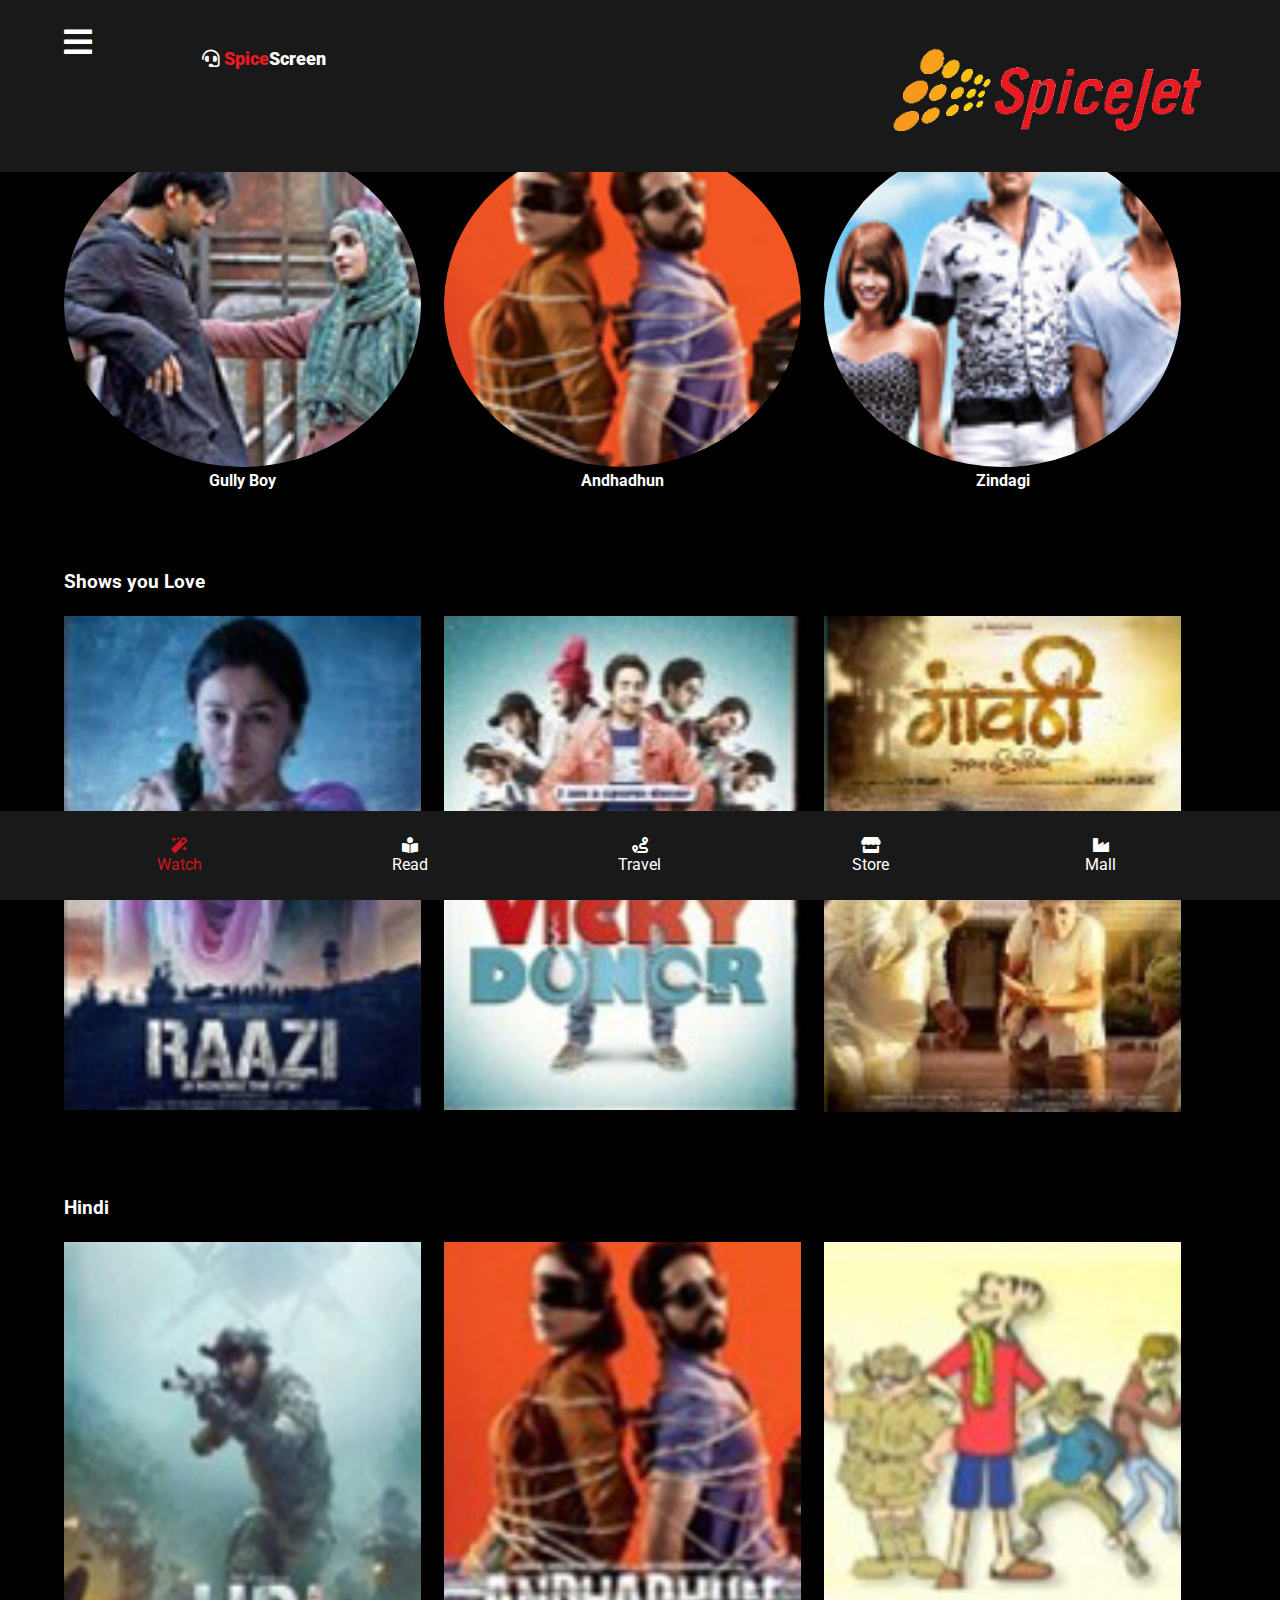
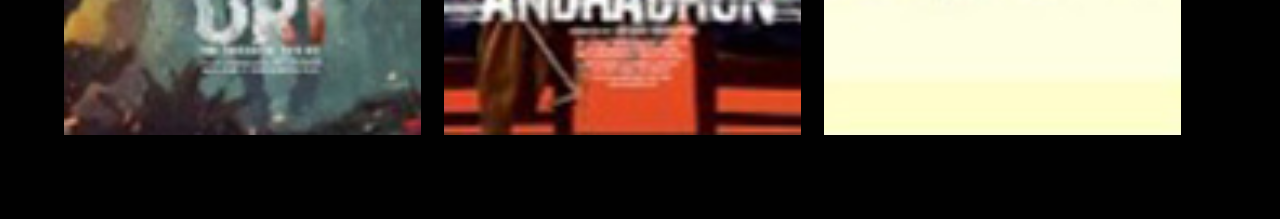
<file: index.html>
<!DOCTYPE html>
<html>
<head>
	<title>Home Page</title>
	<meta charset="utf-8">
	<meta name="viewport" content="width=device-width, initial-scale=1.0">
	 <link href="https://fonts.googleapis.com/css2?family=Roboto:wght@100&display=swap" rel="stylesheet"> 
	<link rel="stylesheet" type="text/css" href="css/all.min.css">
	<link rel="stylesheet" type="text/css" href="css/style.css">
</head>
<body>
<div id="menu">
	<div class="mltr">
		<div id="menu-bar"><i class="fas fa-bars fa-2x"></i></div>
		<div id="brand-name"><i class="fas fa-headset"></i> <span>Spice</span>Screen</div>
		<div id="logo"><img src="img/spicejet.png" alt="SpiceJet Logo Here"></div>
	</div>
</div>
<br/><br/>
<div class="box">
	<div class="mltr">
		<div class="box-head">
			<h3>Previously Viewed</h3>
		</div>
		<div class="box-img" onclick="window.location='page2.html'">
			<img src="img/gully2.jpg" class="round-img" alt="Gully Boy2" />
			<div class="box-img-title"><h4>Gully Boy</h4></div>
		</div>
		<div class="box-img" onclick="window.location='page2.html'">
			<img src="img/andhdun-cir.jpg" class="round-img" alt="Andhadhun" />
			<div class="box-img-title"><h4>Andhadhun</h4></div>
		</div>
		<div class="box-img" onclick="window.location='page2.html'">
			<img src="img/zindgni.jpg" class="round-img" alt="Gully Boy" />
			<div class="box-img-title"><h4>Zindagi</h4></div>
		</div>
	</div>
</div>
<div class="box">
	<div class="mltr">
		<div class="box-head">
			<h3>Shows you Love</h3>
		</div>
		<div class="box-img" onclick="window.location='page2.html'">
			<img src="img/razi.jpg" alt="razi" />
		</div>
		<div class="box-img" onclick="window.location='page2.html'">
			<img src="img/vickey.jpg" alt="vickey" />
		</div>
		<div class="box-img" onclick="window.location='page2.html'">
			<img src="img/gathi.jpg" alt="gathi" />
		</div>
	</div>
</div>
<div class="box">
	<div class="mltr">
		<div class="box-head">
			<h3>Hindi</h3>
		</div>
		<div class="box-img" onclick="window.location='page2.html'">
			<img src="img/URI.jpg" alt="URI" />
		</div>
		<div class="box-img" onclick="window.location='page2.html'">
			<img src="img/andhdun.jpg" alt="Andhadhun" />
		</div>
		<div class="box-img" onclick="window.location='page2.html'">
			<img src="img/tiger.jpg" alt="tiger.jpg" />
		</div>
	</div>
</div>
<br/><br/><br/>
<div class="footer-bar">
	<div class="mltr">
		<div class="foot-icon  color-red">
			<i class="fas fa-magic"></i>
			<span>Watch</span>
		</div>
		<div class="foot-icon">
			<i class="fas fa-book-reader"></i>
			<span>Read</span>
		</div>
		<div class="foot-icon">
			<i class="fas fa-route"></i>
			<span>Travel</span>
		</div>
		<div class="foot-icon">
			<i class="fas fa-store"></i>
			<span>Store</span>
		</div>
		<div class="foot-icon">
			<i class="fas fa-industry"></i>
			<span>Mall</span>
		</div>
	</div>
</div>
</body>
</html>
</file>
<file: css/style.css>
* {	box-sizing: border-box;	margin: 0;	padding: 0; }

.mltr { margin-left: 5%; margin-right: 5%; }
.round-img { border-radius: 50%; }
.tranparent { background-color: rgba(244, 241, 241, 0.47) !important; }
.color-black { color: #000 !important; }
.color-white { color: #fff !important; }
.color-red { color: #d0151e !important; }
.color-green { color: #65b27e; }
.color-light { color: #fff; }
.text-bold { font-weight: bold; }

.btn-red-white {
	background-color: red;
	color: #fff;
	border-radius: 10px;
	display: block;
	width: 100%;
	border: none;
	padding: 2%;
	margin-top: 2%;
	margin-bottom: 2%;
	cursor: pointer;
}
.btn-white-red {
	background-color: #fff;
	color: red;
	border-radius: 5px;
	border: none;
	padding: 2%;
	margin-top: 2%;
	margin-bottom: 2%;
	width: 25%;
	cursor: pointer;
}
body { 
	background-color: #010101; 
	color: #fff; 
	font-family: 'Roboto', sans-serif;
}

#menu {
	background-color: #191919;
	color: #fff;
	overflow: hidden;
	padding-top: 2%;
	padding-bottom: 2%;
	position: fixed;
	top: 0;
	left: 0;
	width: 100%;
}
#menu-bar {
	
	width: 10%;
	float: left;
}
#brand-name {

	width: 40%;
	float: left;
	margin-left: 2%;
	font-size: 1.1em;
	margin-top: 2%;
	font-weight: 900;
}
#brand-name span {
	color: #ec1a23;
}
#logo {

	float: right;
	width: 30%;
}
#logo img {
	width: 100%;
}

.box {

	clear: both;
	overflow: hidden;
}
.box-head {

	margin-top: 5%;
}
.box-img {
	cursor: pointer;
	width: 31%;
	float: left;
	margin-right: 2%;
	text-align: center;
	margin-top: 2%;
	margin-bottom: 2%;
}
.box-img img {

	width: 100%;
}
.box-img-title {

}
.box-img-title h4 {

}
.footer-bar {

	background-color: #191919;
	overflow: hidden;
	position: fixed;
	bottom: 0;
	left: 0;
	width: 100%;
	padding-top: 2%;
	padding-bottom: 2%;
}
.foot-icon {

	width: 20%;
	float: left;
	text-align: center;
}
.foot-icon i {

}
.foot-icon span {

	display: block;
}
/*Page 2 css*/
#menu-item {

	width: 85%;
	float: right;
	margin-top: 2%;
}
#menu-item a {
	
	text-decoration: navajowhite;
	color: #000;
	margin-right: 3%;
	font-weight: bold;
}
#menu-item a:last-child { margin-right: 0; }
#box-detail {
	clear: both;
	overflow: hidden; 
	background-image: url("../img/UR-poster.jpg"); 
	height: 74vh;
	background-size: cover;
	background-position: top center;
	position: relative;
}
#box-detail img { width: 100%; }
#box-detail-posi {
	position: absolute;
	bottom: 0%;
	background-color: rgba(0,0,0,.5);
	width: 100%;
	padding-top: 5%;
	padding-left: 7%;
}
#play-control {
	clear: both;
	overflow: hidden;
	text-align: center;
	padding-left: 5%;
	padding-right: 5%;
	margin-top: 5%;
	margin-bottom: 5%;
}
#tag-name {	text-align: center; }
#tag-name span {  }
#tag-name span i { color: #d0151e; font-size: .5em; }

#pcplus {width: 25%; text-align: center; float: left;}
#pcplus i {}
#pcplus span {display: block; font-size: .8em;}

#pcplay {
	width: 30%;
	float: left;
	margin-left: 5%;
	margin-right: 5%;
}
#pcplay button {
	width: 100%;
	border-radius: 5%;
	padding: 5%; 
	cursor: pointer;}
#pcplay i {}
#pcplay span {}

#pcinfo {width: 25%;float: left;}
#pcinfo i {}
#pcinfo span { display: block; }
/*Page 3 Css*/
#video-detail {  background-image: linear-gradient(black, #6d7f81);  }
#vd-close { position: absolute;right: 5%;top: 3%; }
#vd-close i {}

#vd-img {}
#vd-img img { width: 100%; }
#vd-img-img { width: 50%;margin: 0 auto; }
#vd-img-cap {  text-align: center;}
#vd-img-cap span:nth-child(1) {  font-weight: bold; color: #65b27e; }
#vd-img-cap span {  margin-right: 5%;}

#vd-playbutton {  }
#vd-img p:first-child {}
#vd-img p { line-height: 20px; }

#vd-tab { border-top: 3px solid gray; }
#vd-tab a { 
	position: relative; 
	text-decoration: navajowhite;
	color: #fff;
	text-transform: uppercase;
	display: inline-block;
	margin: 3% 5%;
	font-weight: bold;
}
#vd-tab a.active::before { content: ""; background-color: red; }
#vd-tab a::before {
	content: "";
	position: absolute;
	top: -14px;
	left: 0;
	height: 5px;
	width: 100%;
}
#show-video {
	position: absolute;
	top: 11%;
	left: 0%;
	width: 100%;
	display: none;
}
#show-video iframe {

}
</file>
